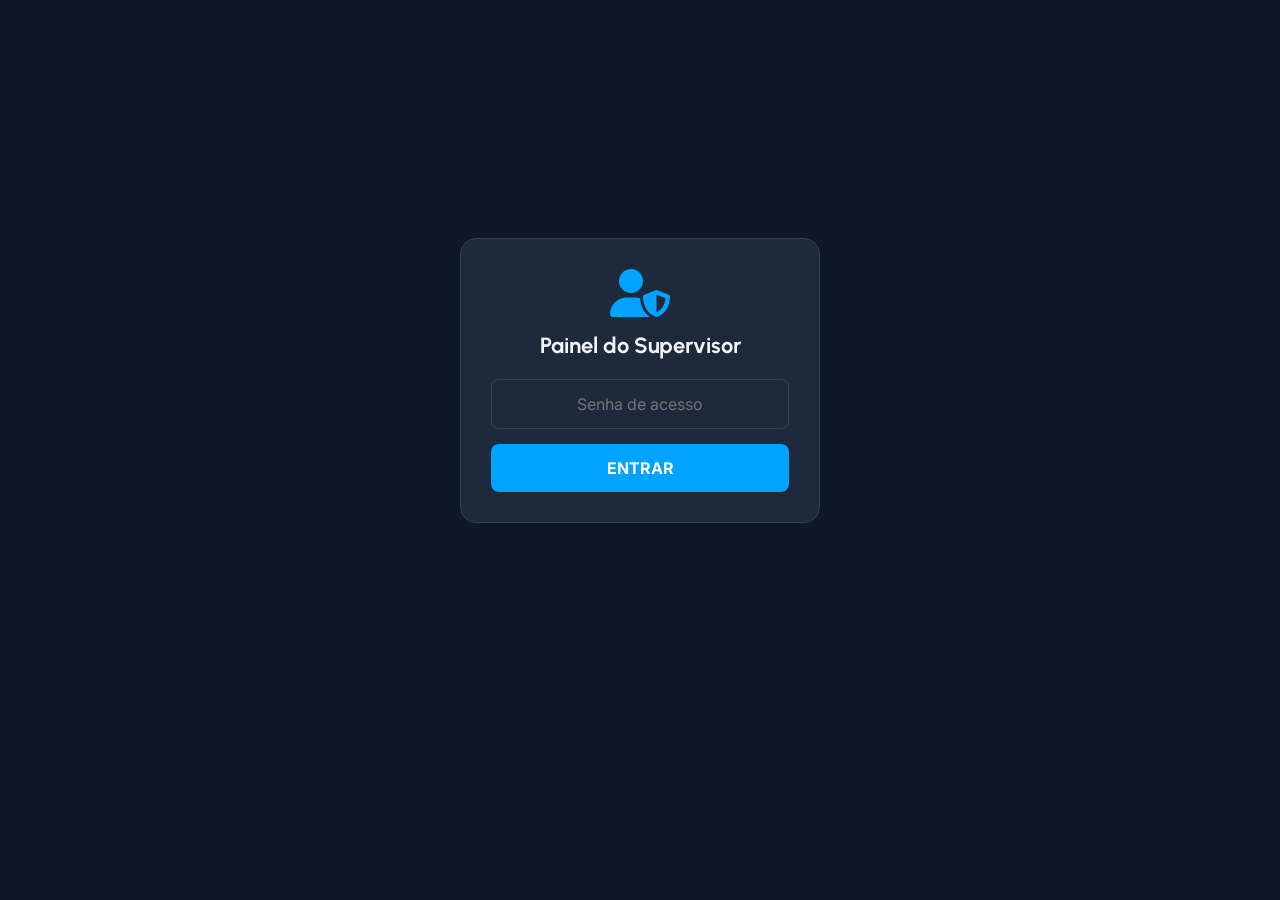
<file: admin.html>
<!DOCTYPE html>
<html lang="pt-BR">
<head>
    <meta charset="UTF-8">
    <meta name="viewport" content="width=device-width, initial-scale=1.0, maximum-scale=1.0, user-scalable=no, viewport-fit=cover">
    <title>Minerva Supervisor</title>

    <link rel="manifest" href="manifest-admin.json">
    <meta name="apple-mobile-web-app-capable" content="yes">
    <meta name="apple-mobile-web-app-status-bar-style" content="black-translucent">
    <meta name="apple-mobile-web-app-title" content="Supervisor">
    <link rel="apple-touch-icon" href="./images/logominerva.png">
    <meta name="theme-color" content="#0f172a"> <script>
        if ('serviceWorker' in navigator) {
            window.addEventListener('load', () => {
                navigator.serviceWorker.register('./sw-admin.js')
                    .then(reg => console.log('PWA Supervisor ativo!', reg))
                    .catch(err => console.log('Erro no PWA Supervisor:', err));
            });
        }
    </script>

    <link href="https://fonts.googleapis.com/css2?family=Urbanist:wght@700;800&family=Inter:wght@400;600;700&display=swap" rel="stylesheet">
    <link rel="stylesheet" href="https://cdnjs.cloudflare.com/ajax/libs/font-awesome/6.5.1/css/all.min.css">
    
    <style>
        * { box-sizing: border-box; margin: 0; padding: 0; font-family: 'Inter', sans-serif; }
        
        body { 
            background-color: #0f172a; 
            color: #f1f5f9; 
            padding: 20px 15px; 
            /* CORREÇÃO 1: Evita que o topo do app suma embaixo do notch/bateria do iPhone/Android */
            padding-top: calc(20px + env(safe-area-inset-top));
            padding-bottom: calc(20px + env(safe-area-inset-bottom));
            min-height: 100vh;
        }
        
        /* CORREÇÃO 2: Login centralizado perfeitamente independente do tamanho da tela */
        #telaLogin { 
            display: flex; 
            flex-direction: column; 
            justify-content: center; 
            align-items: center; 
            min-height: 80vh; 
            text-align: center; 
        }
        
        .login-card { background: #1e293b; padding: 30px; border-radius: 16px; border: 1px solid #334155; width: 100%; max-width: 360px; }
        .login-card i.logo { color: #00a3ff; font-size: 48px; margin-bottom: 15px; }
        .login-card h2 { font-family: 'Urbanist', sans-serif; margin-bottom: 20px; font-size: 22px; }
        
        .busca-input { 
            width: 100%; 
            padding: 14px; /* Aumentado levemente para melhor toque com o polegar */
            background: #1e293b; 
            border: 1px solid #334155; 
            border-radius: 8px; 
            color: white; 
            margin-bottom: 15px; 
            outline: none; 
            font-size: 16px; /* Evita zoom automático esquisito no iOS ao focar */
        }
        .btn-login { width: 100%; padding: 14px; background: #00a3ff; color: white; border: none; border-radius: 8px; font-weight: 700; cursor: pointer; font-size: 16px; }
        
        #painelPrincipal { display: none; }
        header { display: flex; align-items: center; gap: 12px; margin-bottom: 20px; padding-bottom: 15px; border-bottom: 1px solid rgba(255,255,255,0.1); }
        header i { color: #00a3ff; font-size: 24px; }
        header h1 { font-family: 'Urbanist', sans-serif; font-size: 16px; font-weight: 800; color: #94a3b8; }
        header span { color: #fff; }
        
        /* Ajuste fino nos cards dos alunos (Melhor espaçamento no toque do celular) */
        .aluno-card { background: #1e293b; border-radius: 12px; padding: 18px; margin-bottom: 12px; border: 1px solid #334155; cursor: pointer; transition: background 0.2s; }
        .aluno-card:active { background: #24334d; } /* Efeito visual nativo ao pressionar o dedo */
        .aluno-info { font-weight: 600; font-size: 15px; margin-bottom: 8px; color: #fff; word-break: break-all; }
        .badge-row { display: flex; gap: 8px; font-size: 12px; color: #94a3b8; }
        .badge-row span { color: #00a3ff; font-weight: 700; }

        /* CORREÇÃO 3: Modal totalmente adaptável para celular se o teclado subir */
        .modal { 
            display: none; 
            position: fixed; 
            top: 0; 
            left: 0; 
            width: 100%; 
            height: 100%; 
            background: #0f172a; 
            z-index: 100; 
            padding: 20px; 
            padding-top: calc(20px + env(safe-area-inset-top));
            padding-bottom: calc(20px + env(safe-area-inset-bottom));
            overflow-y: auto; /* Permite rolar o modal se a tela for pequena */
        }
        
        .form-group { margin-bottom: 25px; }
        .form-group label { display: block; font-size: 12px; color: #94a3b8; margin-bottom: 8px; text-transform: uppercase; font-weight: 700; }
        .form-group input[type="text"] { width: 100%; padding: 12px; background: #1e293b; border: 1px solid #334155; border-radius: 8px; color: white; font-size: 16px; }
        
        .switch-row { display: flex; align-items: center; justify-content: space-between; background: #1e293b; padding: 15px; border-radius: 8px; margin-bottom: 12px; }
        .switch { position: relative; display: inline-block; width: 50px; height: 26px; }
        .switch input { opacity: 0; width: 0; height: 0; }
        .slider { position: absolute; cursor: pointer; top: 0; left: 0; right: 0; bottom: 0; background-color: #334155; transition: .4s; border-radius: 34px; }
        .slider:before { position: absolute; content: ""; height: 18px; width: 18px; left: 4px; bottom: 4px; background-color: white; transition: .4s; border-radius: 50%; }
        input:checked + .slider { background-color: #00a3ff; }
        input:checked + .slider:before { transform: translateX(24px); }

        .btn-save { width: 100%; padding: 16px; background: #00a3ff; color: white; border: none; border-radius: 8px; font-weight: 700; margin-top: 20px; font-size: 16px; }
        .erro-msg { color: #ef4444; font-size: 13px; margin-top: 10px; display: none; }
    </style>
</head>
<body>

    <div id="telaLogin">
        <div class="login-card">
            <i class="fas fa-user-shield logo"></i>
            <h2>Painel do Supervisor</h2>
            <input type="password" id="txtSenha" class="busca-input" style="text-align: center;" placeholder="Senha de acesso">
            <div id="msgErro" class="erro-msg">Senha incorreta!</div>
            <button class="btn-login" onclick="verificarSenha()">ENTRAR</button>
        </div>
    </div>

    <div id="painelPrincipal">
        <header>
            <i class="fas fa-cube"></i>
            <h1>MINERVA • <span>SUPERVISOR</span></h1>
        </header>
        <input type="text" id="txtBusca" class="busca-input" placeholder="Buscar aluno..." oninput="filtrar()">
        <div id="containerAlunos"></div>
    </div>

    <div id="modalEdicao" class="modal">
        <div style="display:flex; justify-content:space-between; align-items:center; margin-bottom:30px;">
            <h2>Autorizar Cursos</h2>
            <i class="fas fa-times" onclick="fechar()" style="font-size:24px; cursor: pointer;"></i>
        </div>
        <input type="hidden" id="fLinha">
        <div class="form-group">
            <label>Aluno</label>
            <input type="text" id="fColA" readonly style="opacity: 0.6;">
        </div>
        
        <div class="switch-row"><span>Curso Impressão 3D</span><label class="switch"><input type="checkbox" id="fColB"><span class="slider"></span></label></div>
        <div class="switch-row"><span>Curso de Drones</span><label class="switch"><input type="checkbox" id="fColC"><span class="slider"></span></label></div>

        <button id="btnSalvar" class="btn-save" onclick="salvar()">SALVAR ALTERAÇÕES</button>
    </div>

    <script>
        // Mantive a sua lógica perfeita de conexões intacta
        const API_URL = "https://script.google.com/macros/s/AKfycbxZzE4Vs883Lvap5XEbLXnX2qru-btN27hk0-Weqd9cyL56L9uGrdql4IQWU76sd4vB1Q/exec"; 
        const SENHA_MESTRA = "1111";
        let alunos = [];

        function verificarSenha() {
            if(document.getElementById('txtSenha').value === SENHA_MESTRA) {
                document.getElementById('telaLogin').style.display = 'none';
                document.getElementById('painelPrincipal').style.display = 'block';
                carregar();
            } else {
                document.getElementById('msgErro').style.display = 'block';
            }
        }

        function carregar() {
            document.getElementById('containerAlunos').innerHTML = '<div style="text-align:center; padding:50px;"><i class="fas fa-spinner fa-spin"></i> Carregando dados...</div>';
            
            fetch(`${API_URL}?acao=listar`, {
                method: 'GET',
                mode: 'cors',
                redirect: 'follow'
            })
            .then(res => {
                if (!res.ok) throw new Error("Falha na requisição");
                return res.json();
            })
            .then(res => { 
                if (Array.isArray(res)) {
                    alunos = res; 
                    render(res); 
                } else {
                    document.getElementById('containerAlunos').innerHTML = '<div style="text-align:center;color:#ef4444;padding:50px;">Erro no formato dos dados.</div>';
                }
            })
            .catch(err => { 
                console.error(err);
                document.getElementById('containerAlunos').innerHTML = '<div style="text-align:center;color:#ef4444;padding:50px;">Erro ao conectar ao banco de dados.</div>'; 
            });
        }

        function render(lista) {
            let html = '';
            lista.forEach(a => {
                html += `<div class="aluno-card" onclick="abrir(${a.linha})">
                    <div class="aluno-info">${a.colunaA}</div>
                    <div class="badge-row">3D: <span>${a.colunaB.toUpperCase()}</span> | Drone: <span>${a.colunaC.toUpperCase()}</span></div>
                </div>`;
            });
            document.getElementById('containerAlunos').innerHTML = html || '<div style="text-align:center;padding:50px;color:#64748b;">Nenhum aluno cadastrado.</div>';
        }

        function filtrar() {
            const b = document.getElementById('txtBusca').value.toLowerCase();
            render(alunos.filter(a => a.colunaA.toLowerCase().includes(b)));
        }

        function abrir(l) {
            const a = alunos.find(x => x.linha == l);
            document.getElementById('fLinha').value = a.linha;
            document.getElementById('fColA').value = a.colunaA;
            document.getElementById('fColB').checked = a.colunaB === 'sim';
            document.getElementById('fColC').checked = a.colunaC === 'sim';
            document.getElementById('modalEdicao').style.display = 'block';
        }

        function fechar() { document.getElementById('modalEdicao').style.display = 'none'; }

        function salvar() {
            const btn = document.getElementById('btnSalvar');
            btn.disabled = true; btn.innerText = "Gravando na Planilha...";
            
            const payload = {
                linha: document.getElementById('fLinha').value,
                colunaA: document.getElementById('fColA').value,
                colunaB: document.getElementById('fColB').checked ? 'sim' : 'não',
                colunaC: document.getElementById('fColC').checked ? 'sim' : 'não'
            };

            const urlSalvar = `${API_URL}?acao=salvar&linha=${payload.linha}&colunaA=${encodeURIComponent(payload.colunaA)}&colunaB=${payload.colunaB}&colunaC=${payload.colunaC}`;

            fetch(urlSalvar, {
                method: 'GET',
                mode: 'cors',
                redirect: 'follow'
            })
            .then(res => res.json())
            .then(resposta => {
                if(resposta.sucesso) {
                    const a = alunos.find(x => x.linha == payload.linha);
                    a.colunaB = payload.colunaB; a.colunaC = payload.colunaC;
                    btn.disabled = false; btn.innerText = "SALVAR ALTERAÇÕES";
                    fechar(); render(alunos);
                } else {
                    alert('Erro ao salvar no servidor.');
                    btn.disabled = false; btn.innerText = "SALVAR ALTERAÇÕES";
                }
            })
            .catch(() => {
                btn.disabled = false; btn.innerText = "SALVAR ALTERAÇÕES";
                fechar(); carregar();
            });
        }
    </script>
</body>
</html>
</file>
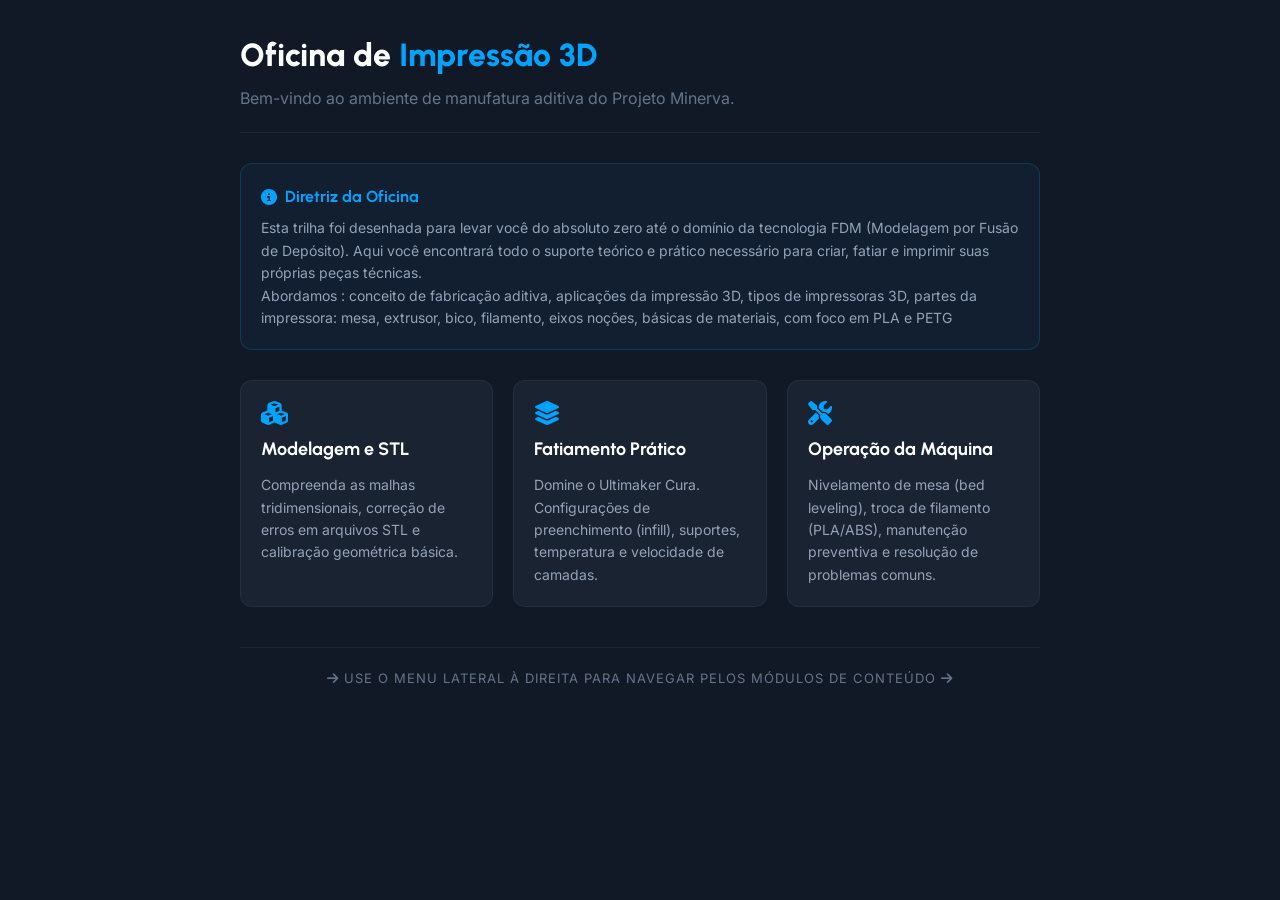
<file: inicio-3d.html>
<!DOCTYPE html>
<html lang="pt-BR">
<head>
    <meta charset="UTF-8">
    <meta name="viewport" content="width=device-width, initial-scale=1.0">
    <title>Introdução - Oficina de Impressão 3D</title>
    <link rel="preconnect" href="https://fonts.googleapis.com">
    <link rel="preconnect" href="https://fonts.gstatic.com" crossorigin>
    <link href="https://fonts.googleapis.com/css2?family=Urbanist:wght@700;800&family=Inter:wght@400;500;600&display=swap" rel="stylesheet">
    <link rel="stylesheet" href="https://cdnjs.cloudflare.com/ajax/libs/font-awesome/6.5.1/css/all.min.css">
    
    <style>
        * { box-sizing: border-box; margin: 0; padding: 0; }
        body {
            font-family: 'Inter', sans-serif;
            background-color: #121926;
            color: #f1f5f9;
            padding: 30px;
            line-height: 1.6;
        }
        .welcome-box {
            max-width: 800px;
            margin: 0 auto;
        }
        .header-main {
            border-bottom: 1px solid rgba(255, 255, 255, 0.05);
            padding-bottom: 20px;
            margin-bottom: 30px;
        }
        .header-main h1 {
            font-family: 'Urbanist', sans-serif;
            font-size: 32px;
            font-weight: 800;
            color: white;
        }
        .header-main h1 span { color: #00a3ff; }
        .header-main p { color: #64748b; font-size: 16px; margin-top: 5px; }
        
        .intro-grid {
            display: grid;
            grid-template-columns: repeat(auto-fit, minmax(240px, 1fr));
            gap: 20px;
            margin-bottom: 35px;
        }
        .step-card {
            background-color: #1a2332;
            border: 1px solid rgba(255, 255, 255, 0.05);
            padding: 20px;
            border-radius: 12px;
            display: flex;
            flex-direction: column;
            gap: 10px;
        }
        .step-card i { font-size: 24px; color: #00a3ff; }
        .step-card h3 { font-family: 'Urbanist', sans-serif; font-size: 18px; font-weight: 700; color: white; }
        .step-card p { color: #94a3b8; font-size: 14px; }

        .notice-board {
            background: rgba(0, 163, 255, 0.05);
            border: 1px solid rgba(0, 163, 255, 0.2);
            padding: 20px;
            border-radius: 12px;
            margin-bottom: 30px;
        }
        .notice-board h4 {
            font-family: 'Urbanist', sans-serif;
            color: #00a3ff;
            font-size: 16px;
            font-weight: 700;
            margin-bottom: 8px;
            display: flex;
            align-items: center;
            gap: 8px;
        }
        .notice-board p { color: #94a3b8; font-size: 14px; }

        .action-tip {
            text-align: center;
            color: #64748b;
            font-size: 13px;
            text-transform: uppercase;
            letter-spacing: 1px;
            margin-top: 40px;
            border-top: 1px solid rgba(255, 255, 255, 0.05);
            padding-top: 20px;
        }
    </style>
</head>
<body>

    <div class="welcome-box">
        <div class="header-main">
            <h1>Oficina de <span>Impressão 3D</span></h1>
            <p>Bem-vindo ao ambiente de manufatura aditiva do Projeto Minerva.</p>
        </div>

        <div class="notice-board">
            <h4><i class="fas fa-info-circle"></i> Diretriz da Oficina</h4>
            <p>Esta trilha foi desenhada para levar você do absoluto zero até o domínio da tecnologia FDM (Modelagem por Fusão de Depósito). Aqui você encontrará todo o suporte teórico e prático necessário para criar, fatiar e imprimir suas próprias peças técnicas.
            </p>
            <p>Abordamos : conceito de fabricação aditiva, aplicações da impressão 3D, tipos de impressoras 3D, partes da impressora: mesa, extrusor, bico, filamento, eixos
noções, básicas de materiais, com foco em PLA e PETG</p>
        </div>

        <div class="intro-grid">
            <div class="step-card">
                <i class="fas fa-cubes"></i>
                <h3>Modelagem e STL</h3>
                <p>Compreenda as malhas tridimensionais, correção de erros em arquivos STL e calibração geométrica básica.</p>
            </div>
            
            <div class="step-card">
                <i class="fas fa-layer-group"></i>
                <h3>Fatiamento Prático</h3>
                <p>Domine o Ultimaker Cura. Configurações de preenchimento (infill), suportes, temperatura e velocidade de camadas.</p>
            </div>

            <div class="step-card">
                <i class="fas fa-tools"></i>
                <h3>Operação da Máquina</h3>
                <p>Nivelamento de mesa (bed leveling), troca de filamento (PLA/ABS), manutenção preventiva e resolução de problemas comuns.</p>
            </div>
        </div>

        <div class="action-tip">
            <i class="fas fa-arrow-right"></i> Use o menu lateral à direita para navegar pelos módulos de conteúdo <i class="fas fa-arrow-right"></i>
        </div>
    </div>

</body>
</html>
</file>
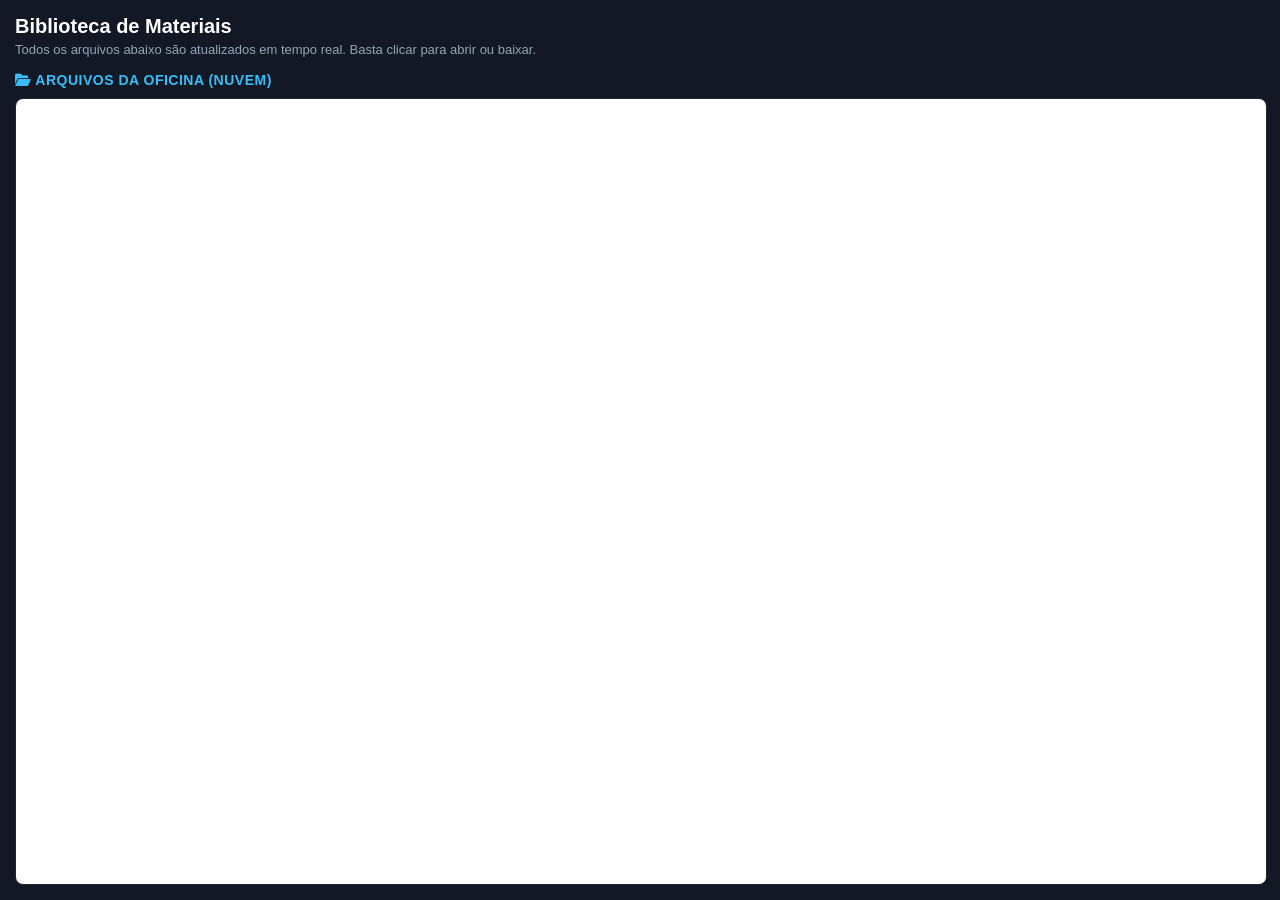
<file: manuais.html>
<!DOCTYPE html>
<html lang="pt-BR">
<head>
    <meta charset="UTF-8">
    <meta name="viewport" content="width=device-width, initial-scale=1.0">
    <title>PDFs e Materiais - Oficina 3D</title>
    <link rel="stylesheet" href="https://cdnjs.cloudflare.com/ajax/libs/font-awesome/6.0.0/css/all.min.css">
    <style>
        /* Força a página interna a ocupar todo o espaço do iframe principal */
        html, body {
            margin: 0;
            padding: 0;
            height: 100%;
            width: 100%;
            overflow: hidden;
            background-color: #121824; /* Combina com o fundo escuro do painel principal */
            font-family: 'Inter', sans-serif;
        }

        .materials-container {
            display: flex;
            flex-direction: column;
            height: 100%;
            width: 100%;
            box-sizing: border-box;
            padding: 15px;
        }

        .welcome-box h1 {
            color: #ffffff;
            font-size: 20px;
            margin: 0 0 4px 0;
        }

        .welcome-box p {
            color: #94a3b8;
            font-size: 13px;
            margin: 0 0 15px 0;
        }

        .material-section {
            flex: 1;
            display: flex;
            flex-direction: column;
            height: calc(100% - 60px);
        }

        .material-section h2 {
            color: #38bdf8; /* Tom azul maker */
            font-size: 14px;
            margin: 0 0 10px 0;
            text-transform: uppercase;
            letter-spacing: 0.5px;
        }

        /* Faz a caixa do drive expandir até o fundo da página */
        .drive-wrapper {
            flex: 1;
            width: 100%;
            height: 100%;
            border-radius: 8px;
            overflow: hidden;
            border: 1px solid #1e293b;
        }

        .drive-iframe {
            width: 100%;
            height: 100%;
            border: none;
            background: #ffffff; /* Fundo branco para a lista do drive ficar legível */
        }
    </style>
</head>
<body>
    <main class="materials-container">
        <header class="welcome-box">
            <h1>Biblioteca de Materiais</h1>
            <p>Todos os arquivos abaixo são atualizados em tempo real. Basta clicar para abrir ou baixar.</p>
        </header>
        
        <section class="material-section">
            <h2><i class="fas fa-folder-open"></i> Arquivos da Oficina (Nuvem)</h2>
            <div class="drive-wrapper">
                <!-- Adicionado o #list no final do link para forçar uma listagem limpa e organizada -->
                <iframe src="https://drive.google.com/embeddedfolderview?id=1KdrwBDiYi-5QUcLWu5vXEiPFwEM9jwyo" class="drive-iframe" allowfullscreen></iframe>
            </div>
        </section>
    </main>
</body>
</html>
</file>
